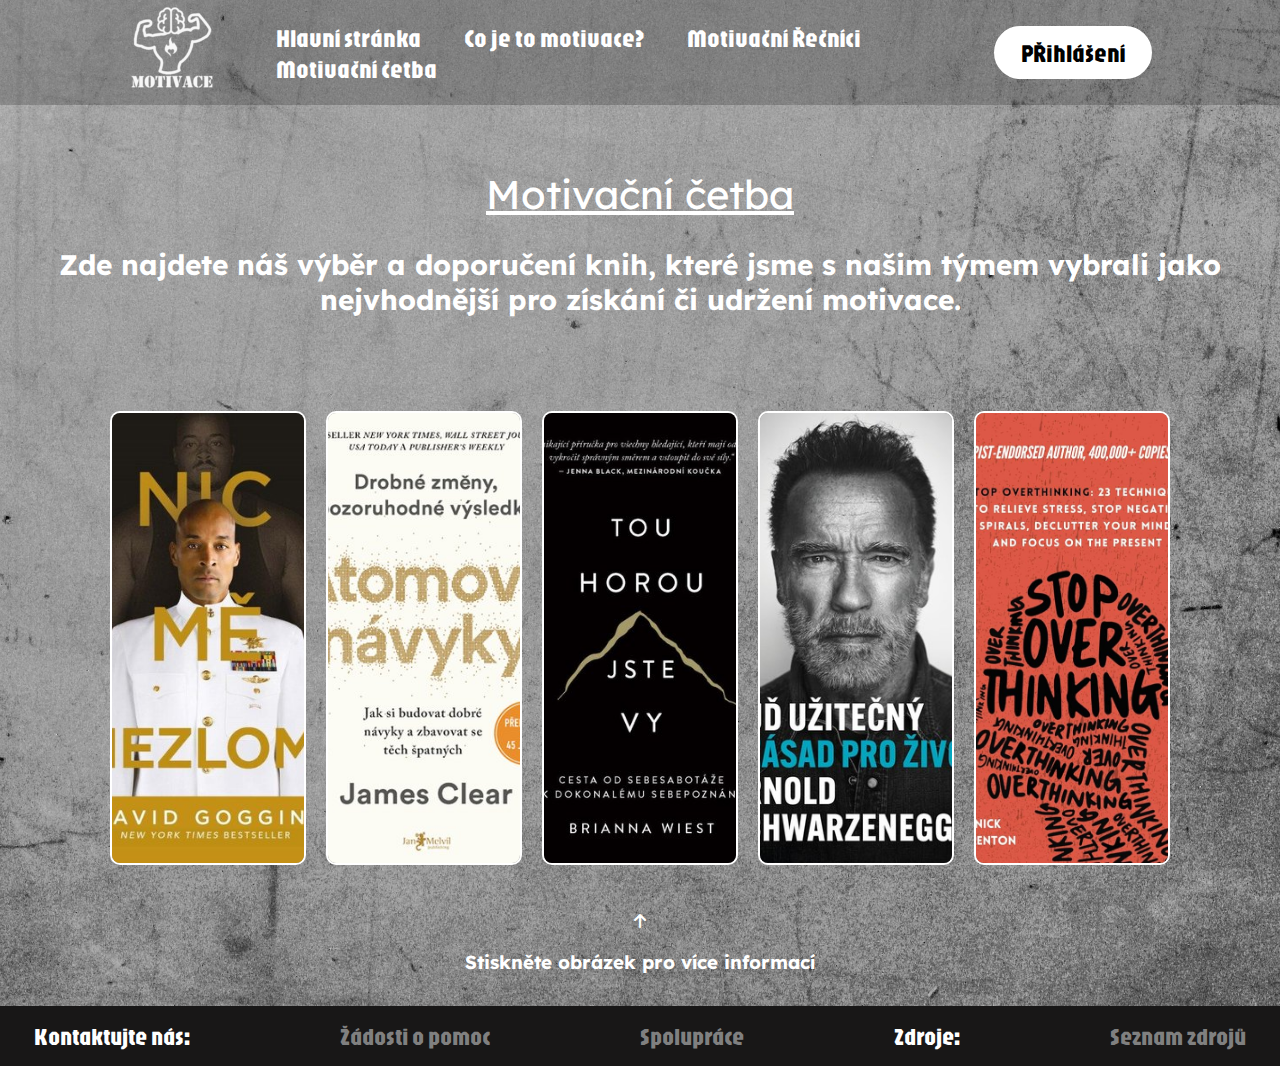
<file: books.html>
<!DOCTYPE html>
<html lang="cs">
<head>
    <meta charset="UTF-8">
    <meta name="viewport" content="width=device-width, initial-scale=1.0">
    <title>Motivační knihy</title>
    <link rel="stylesheet" href="css/booksstyle.css">
    <link rel="stylesheet" href="https://cdnjs.cloudflare.com/ajax/libs/font-awesome/6.7.2/css/all.min.css" integrity="sha512-Evv84Mr4kqVGRNSgIGL/F/aIDqQb7xQ2vcrdIwxfjThSH8CSR7PBEakCr51Ck+w+/U6swU2Im1vVX0SVk9ABhg==" crossorigin="anonymous" referrerpolicy="no-referrer" />
</head>
<body>
    <header>
        <div class="logo">
            <a href="index.html">
                <img src="pic/ikonawhitesmall.png" alt="">
            </a>
        </div>
        <nav>
            <ul>
                <li> <a href="index.html">Hlavní stránka</a></li>
                <li> <a href="what.html">Co je to motivace?</a></li>
                <li> <a href="who.html">Motivační řečníci</a></li>
                <li> <a href="books.html">Motivační četba</a></li>
            </ul>
        </nav>
        <button> <a href="login.html"><font>Přihlášení</font></a></button>
    </header>
<div class="knihy-uvod">
    <u> Motivační četba</u>
    <h3>Zde najdete náš výběr a doporučení knih, které jsme s našim týmem vybrali jako nejvhodnější pro získání či udržení motivace.</h3>
</div>
<div class="container">
        <img  src="pic/nic-me-nezlomi.jpg" alt="">
        <img  src="pic/atomove-navyky-jak-si-budovat-dobre-navyky-a-zbavovat-se-tech-spatnych.jpg" alt="">
        <img  src="pic/tou-horou-jste-vy-cesta-od-sebesabotaze-k-dokonalemu-sebepoznani.jpg" alt="">
        <img  src="pic/bud-uzitecny.jpg" alt="">
        <img  src="pic/71k9zlFpoDL._AC_UF894,1000_QL80_.jpg" alt="">
    </div>
    
    <div class="knihy-info">
        <i class="fa-solid fa-arrow-up"></i>
        <h3> Stiskněte obrázek pro více informací</h3>
    </div>

<footer id="footer">
    <div>Kontaktujte nás:</div>
    <a href="appointments.php">Žádosti o pomoc</a>
    <a href="mailto:d21770@oaopava.cz">Spolupráce</a>
    <div>Zdroje:</div>
    <a href="zdroje.html">Seznam zdrojů</a>
</footer>

</body>
</html>
</file>
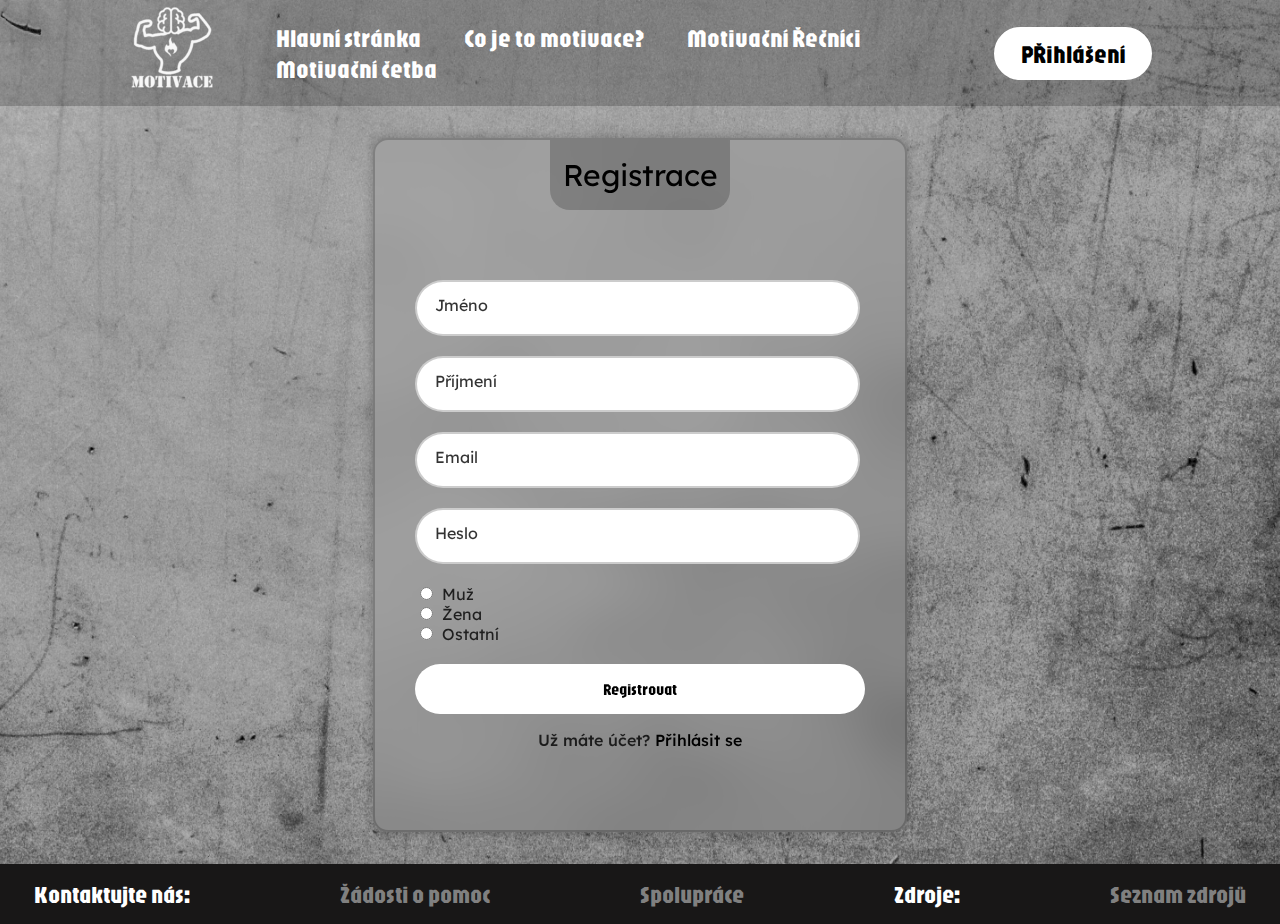
<file: reg.html>
<!DOCTYPE html>
<html lang="cs">
<head>
    <meta charset="UTF-8">
    <meta name="viewport" content="width=device-width, initial-scale=1.0">
    <title>Registrace</title>
    <link rel="stylesheet" href="css/registracestyle.css">
    <link rel="stylesheet" href="https://cdnjs.cloudflare.com/ajax/libs/font-awesome/6.7.2/css/all.min.css" integrity="sha512-Evv84Mr4kqVGRNSgIGL/F/aIDqQb7xQ2vcrdIwxfjThSH8CSR7PBEakCr51Ck+w+/U6swU2Im1vVX0SVk9ABhg==" crossorigin="anonymous" referrerpolicy="no-referrer" />

</head>
<body>
    <header>
        <div class="logo">
            <a href="index.html">
                <img src="pic/ikonawhitesmall.png" alt="">
            </a>
        </div>
        <nav>
            <ul>
                <li> <a href="index.html">Hlavní stránka</a></li>
                <li> <a href="what.html">Co je to motivace?</a></li>
                <li> <a href="who.html">Motivační řečníci</a></li>
                <li> <a href="books.html">Motivační četba</a></li>
            </ul>
        </nav>
        <button> <a href="login.html"><font>Přihlášení</font></a></button>
    </header>
    <div class="container">
        <div class="login_container">
            <div class="login_title">
                <span>Registrace</span>
            </div>
            <form action="registrace.php" method="POST">
                <div class="input_wrapper">
                    <input type="text" id="jmeno" class="input_field" name="jmeno" required>
                    <label for="jmeno" class="label">Jméno</label>
                </div>
                <div class="input_wrapper">
                    <input type="text" id="prijmeni" class="input_field" name="prijmeni" required>
                    <label for="prijmeni" class="label">Příjmení</label>
                </div>
                <div class="input_wrapper">
                    <input type="email" id="email" class="input_field" name="email" required>
                    <label for="email" class="label">Email</label>
                </div>
                <div class="input_wrapper">
                    <input type="password" id="heslo" class="input_field" name="heslo" required>
                    <label for="heslo" class="label">Heslo</label>
                </div>
                <div class="input_wrapper">
                    <label for="muz">
                        <input type="radio" name="pohlavi" id="muz" value="muz" required> Muž
                    </label>
                    <label for="zena">
                        <input type="radio" name="pohlavi" id="zena" value="zena" required> Žena
                    </label>
                    <label for="ostatni">
                        <input type="radio" name="pohlavi" id="ostatni" value="ostatni" required> Ostatní
                    </label>
                </div>
                <button type="submit" class="input-submit">Registrovat</button>
            </form>
            <div class="signup">
                <p>Už máte účet? <a href="login.html">Přihlásit se</a></p>
            </div>
        </div>
    </div>
    <footer id="footer">
        <div>Kontaktujte nás:</div>
        <a href="appointments.php">Žádosti o pomoc</a>
        <a href="mailto:d21770@oaopava.cz">Spolupráce</a>
        <div>Zdroje:</div>
        <a href="zdroje.html">Seznam zdrojů</a>
    </footer>
</body>
</html>
</file>
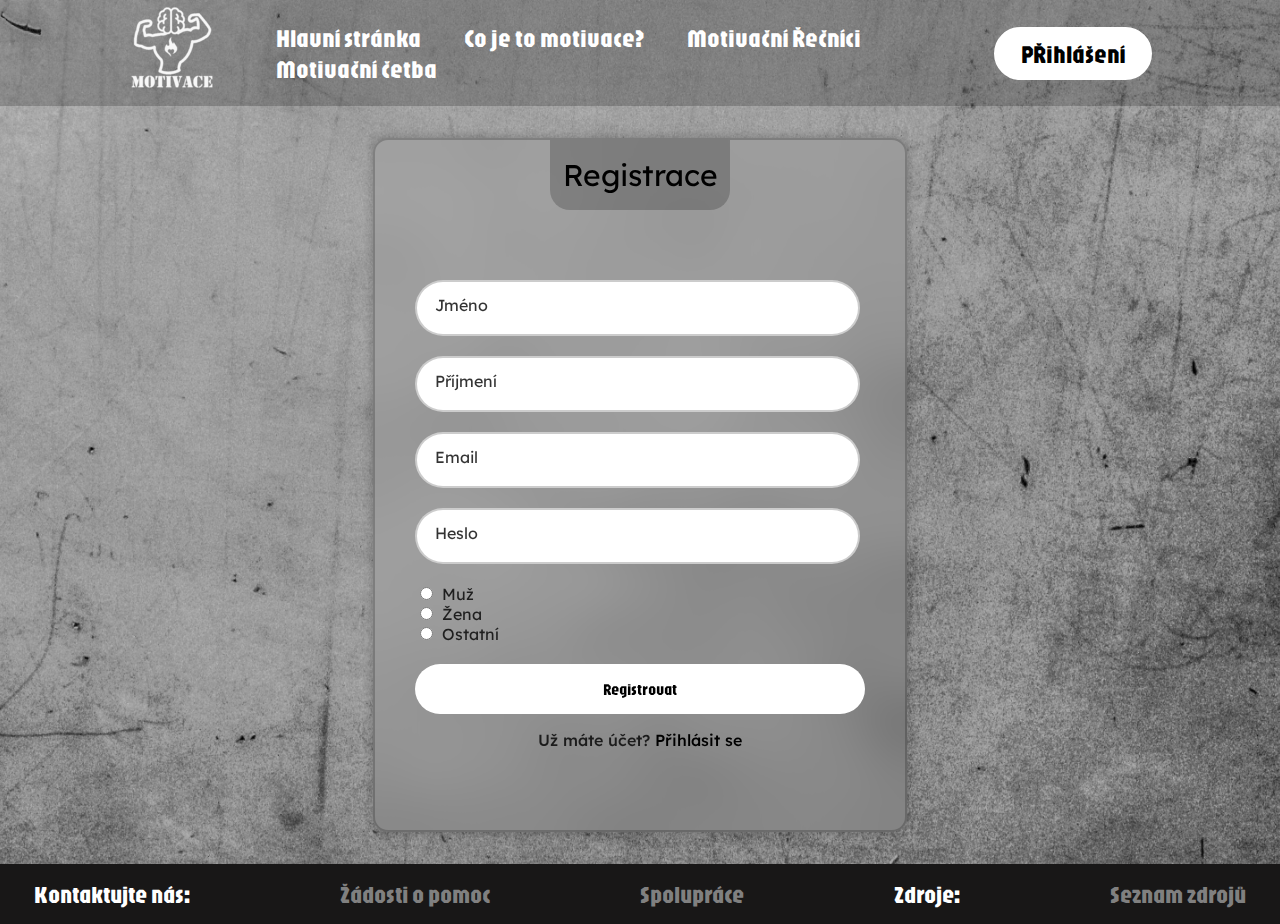
<file: registrace.html>
<!DOCTYPE html>
<html lang="cs">
<head>
    <meta charset="UTF-8">
    <meta name="viewport" content="width=device-width, initial-scale=1.0">
    <title>Registrace</title>
    <link rel="stylesheet" href="css/registracestyle.css">
    <link rel="stylesheet" href="https://cdnjs.cloudflare.com/ajax/libs/font-awesome/6.7.2/css/all.min.css" integrity="sha512-Evv84Mr4kqVGRNSgIGL/F/aIDqQb7xQ2vcrdIwxfjThSH8CSR7PBEakCr51Ck+w+/U6swU2Im1vVX0SVk9ABhg==" crossorigin="anonymous" referrerpolicy="no-referrer" />

</head>
<body>
    <header>
        <div class="logo">
            <a href="index.html">
                <img src="pic/ikonawhitesmall.png" alt="">
            </a>
        </div>
        <nav>
            <ul>
                <li> <a href="index.html">Hlavní stránka</a></li>
                <li> <a href="what.html">Co je to motivace?</a></li>
                <li> <a href="who.html">Motivační řečníci</a></li>
                <li> <a href="books.html">Motivační četba</a></li>
            </ul>
        </nav>
        <button> <a href="login.html"><font>Přihlášení</font></a></button>
    </header>
    <div class="container">
        <div class="login_container">
            <div class="login_title">
                <span>Registrace</span>
            </div>
            <form action="registrace.php" method="POST">
                <div class="input_wrapper">
                    <input type="text" id="jmeno" class="input_field" name="jmeno" required>
                    <label for="jmeno" class="label">Jméno</label>
                </div>
                <div class="input_wrapper">
                    <input type="text" id="prijmeni" class="input_field" name="prijmeni" required>
                    <label for="prijmeni" class="label">Příjmení</label>
                </div>
                <div class="input_wrapper">
                    <input type="email" id="email" class="input_field" name="email" required>
                    <label for="email" class="label">Email</label>
                </div>
                <div class="input_wrapper">
                    <input type="password" id="heslo" class="input_field" name="heslo" required>
                    <label for="heslo" class="label">Heslo</label>
                </div>
                <div class="input_wrapper">
                    <label for="muz">
                        <input type="radio" name="pohlavi" id="muz" value="muz" required> Muž
                    </label>
                    <label for="zena">
                        <input type="radio" name="pohlavi" id="zena" value="zena" required> Žena
                    </label>
                    <label for="ostatni">
                        <input type="radio" name="pohlavi" id="ostatni" value="ostatni" required> Ostatní
                    </label>
                </div>
                <button type="submit" class="input-submit">Registrovat</button>
            </form>
            <div class="signup">
                <p>Už máte účet? <a href="login.html">Přihlásit se</a></p>
            </div>
        </div>
    </div>
    <footer id="footer">
        <div>Kontaktujte nás:</div>
        <a href="mailto:d21770@oaopava.cz">Žádosti o pomoc</a>
        <a href="mailto:d21770@oaopava.cz">Spolupráce</a>
        <div>Zdroje:</div>
        <a href="zdroje.html">Seznam zdrojů</a>
    </footer>
</body>
</html>
</file>
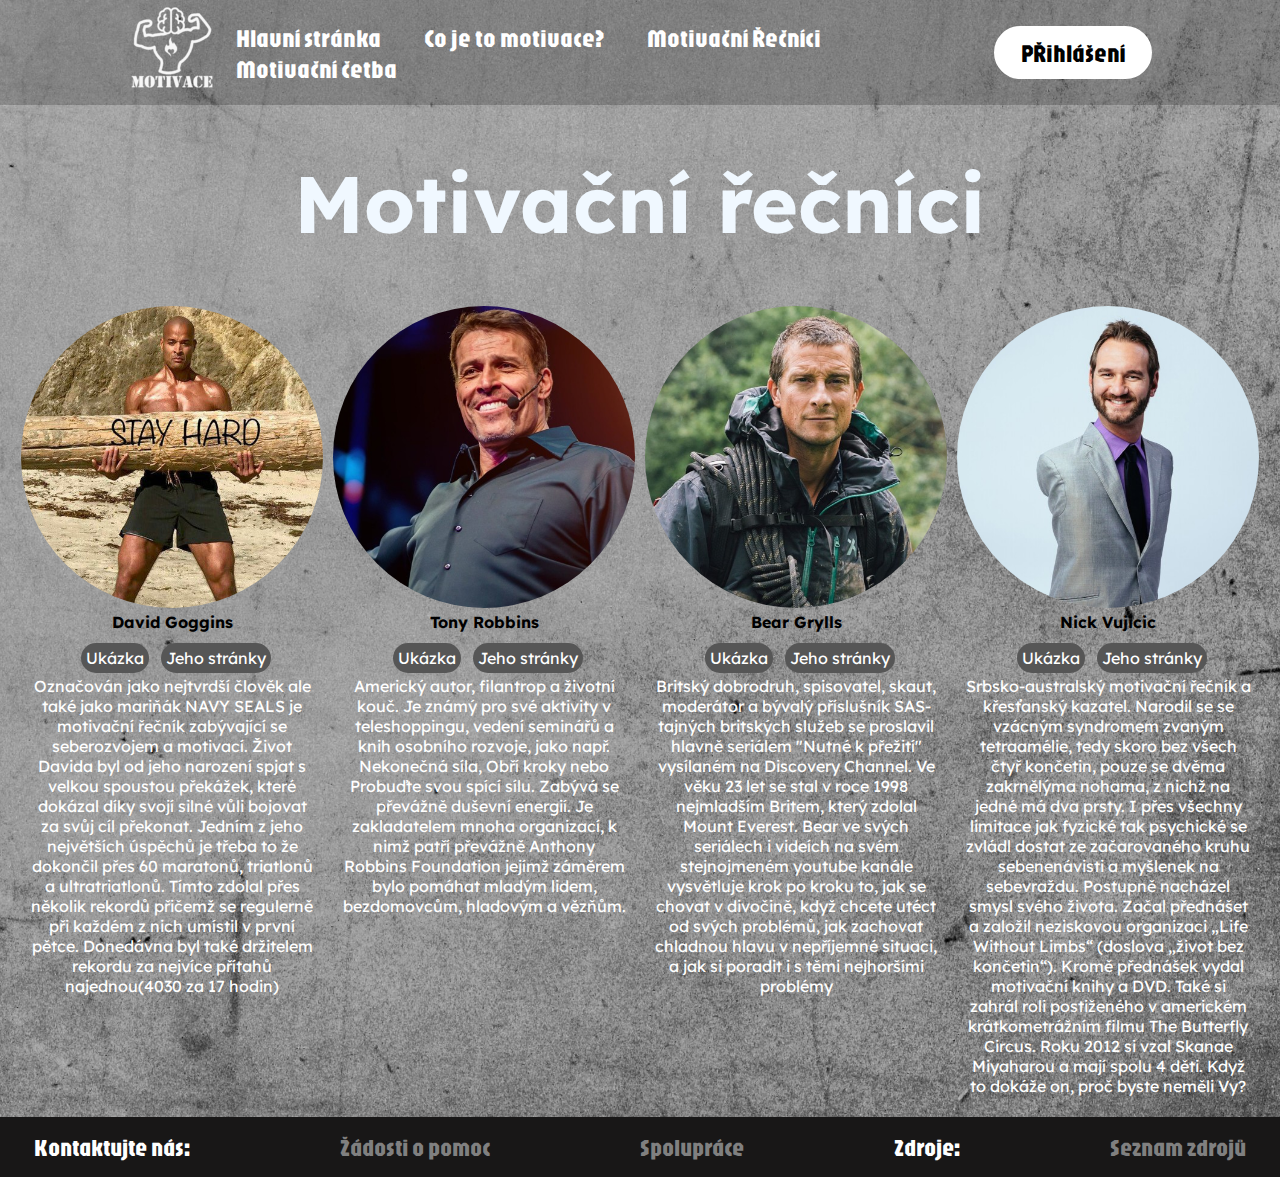
<file: who.html>
<!DOCTYPE html>
<html lang="cs">
<head>
    <meta charset="UTF-8">
    <meta name="viewport" content="width=device-width, initial-scale=1.0">
    <title>Motivační řečníci</title>
    <link rel="stylesheet" href="css/whostyles.css">
</head>
<body>
    <header>
        <div class="logo">
            <a href="index.html">
                <img src="pic/ikonawhitesmall.png" alt="">
            </a>
        </div>
        <nav>
            <ul>
                <li> <a href="index.html">Hlavní stránka</a></li>
                <li> <a href="what.html">Co je to motivace?</a></li>
                <li> <a href="who.html">Motivační řečníci</a></li>
                <li> <a href="books.html">Motivační četba</a></li>
            </ul>
        </nav>
        <button> <a href="login.html"><font>Přihlášení</font></a></button>
    </header>

    <section id="guys">
        <div class="container"></div>
        <h2 class="m-heading text-center">Motivační řečníci</h2>
        <div class="row">
            <div class="columna">
                <img src="pic/gogin.jpg" alt="gog" style="width:100%">
                <h4>David Goggins</h4>
                <div class="text-center">
                <a href="https://www.youtube.com/watch?v=G7RKBfLkn7A">Ukázka</a> <a href="https://davidgoggins.com/">Jeho stránky</a>
                </div>
                <p>Označován jako nejtvrdší člověk ale také jako mariňák NAVY SEALS je motivační řečník zabývající se  seberozvojem a motivací. Život Davida byl od jeho narození spjat s velkou spoustou překážek, které dokázal díky svojí silné vůli bojovat za svůj cíl překonat. Jedním z jeho největších úspěchů je třeba to že dokončil přes 60 maratonů, triatlonů a ultratriatlonů. Tímto zdolal přes několik rekordů přičemž se regulerně při každém z nich umístil v první pětce. Donedávna byl také držitelem rekordu za nejvíce přítahů najednou(4030 za 17 hodin)</p>
            </div>
            <div class="columna">
                <img src="pic/tony.jpg" alt="Tony" style="width:100%">
                <h4>Tony Robbins</h4>
                <div class="text-center">
                <a href="https://www.youtube.com/watch?v=Rd1uNwqxx6I">Ukázka</a> <a href="https://www.tonyrobbins.com/">Jeho stránky</a>
                    </div>
                <p>Americký autor, filantrop a životní kouč. Je známý pro své aktivity v teleshoppingu, vedení seminářů a knih osobního rozvoje, jako např. Nekonečná síla, Obří kroky nebo Probuďte svou spící sílu. Zabývá se převážně duševní energií. Je zakladatelem mnoha organizací, k nimž patří převážně Anthony Robbins Foundation jejímž záměrem bylo pomáhat mladým lidem, bezdomovcům, hladovým a vězňům.</p>
            </div>
            <div class="columna">
                <img src="pic/artworks-Cfdtd9UyMyxUXW96-FMCM4A-t500x500.jpg" alt="bear" style="width:100%">
                <h4>Bear Grylls</h4>
                <div class="text-center">
                <a href="https://www.youtube.com/watch?v=J1cBp_eimuU">Ukázka</a> <a href="https://www.beargrylls.com/">Jeho stránky</a>
            </div>
                <p>Britský dobrodruh, spisovatel, skaut, moderátor a bývalý příslušník SAS-tajných britských služeb se proslavil hlavně seriálem "Nutné k přežití" vysílaném na Discovery Channel. Ve věku 23 let se stal v roce 1998 nejmladším Britem, který zdolal Mount Everest. Bear ve svých seriálech i videích na svém stejnojmeném youtube kanále vysvětluje krok po kroku to, jak se chovat v divočině, když chcete utéct od svých problémů, jak zachovat chladnou hlavu v nepříjemné situaci, a jak si poradit i s těmi nejhoršími problémy</p>
            </div>
            <div class="columna">
                <img src="pic/nick.jpg" alt="vuji" style="width:100%">
                <h4>Nick Vujicic</h4>
                <div class="text-center">
                <a href="https://www.youtube.com/watch?v=ynYTDN8vDC4">Ukázka</a> <a href="https://nickvujicic.com/">Jeho stránky</a>
            </div>
                <p>Srbsko-australský motivační řečník a křesťanský kazatel. Narodil se se vzácným syndromem zvaným tetraamélie, tedy skoro bez všech čtyř končetin, pouze se dvěma zakrnělýma nohama, z nichž na jedné má dva prsty. I přes všechny limitace jak fyzické tak psychické se zvládl dostat ze začarovaného kruhu sebenenávisti a myšlenek na sebevraždu. Postupně nacházel smysl svého života. Začal přednášet a založil neziskovou organizaci „Life Without Limbs“ (doslova „život bez končetin“). Kromě přednášek vydal motivační knihy a DVD. Také si zahrál roli postiženého v americkém krátkometrážním filmu The Butterfly Circus. Roku 2012 si vzal Skanae Miyaharou a mají spolu 4 děti. Když to dokáže on, proč byste neměli Vy?</p>
            </div>
        </div>
    </section>


    <footer id="footer">
        <div>Kontaktujte nás:</div>
        <a href="appointments.php">Žádosti o pomoc</a>
        <a href="mailto:d21770@oaopava.cz">Spolupráce</a>
        <div>Zdroje:</div>
        <a href="zdroje.html">Seznam zdrojů</a>
    </footer>
    

</body>
</html>
</file>
<file: css/booksstyle.css>
@import url('https://fonts.googleapis.com/css2?family=Jaro:opsz@6..72&display=swap');
@import url('https://fonts.googleapis.com/css2?family=Jaro:opsz@6..72&family=Lexend:wght@100..900&display=swap');
@import url("navfoot.css");

html {
  margin: 0;
  padding: 0;
}

body {
  background: url(../pic/back.jpg) no-repeat;
  height: auto;
  background-size: cover;
  background-position: center;
  margin: 0;
  padding: 0;
}

.container {
    margin: 50px 0;
    width: 100%;
    height: 450px;
    display: flex;
    justify-content: center;
    gap: 20px;
  }
  
  .container img {
    width: 15%;
    height: 100%;
    object-fit: cover;
    border-radius: 10px;
    border: 2px solid rgba(255, 255, 255, 255);
    transition: all ease-in-out 0.5s;
  }
  
  .container img:hover {
    width: 25%;
  }
  
  .knihy-uvod {
    margin-top: 3rem;
    margin-bottom: 1rem;
    padding: 1rem;
    text-align: center;
    color: white;
    justify-content: center;
    font-family: 'Lexend', sans-serif;
    font-size: 1.5rem;
  }
  
  .knihy-uvod u {
    font-size: 2.5rem;
    font-family: 'Lexend', sans-serif;
  }
  .knihy-info {
    text-align: center;
    color: white;
    justify-content: center;
    font-family: 'Lexend', sans-serif;
    font-size: 1rem;
    margin-bottom: 2rem;
  
  }

  .l-heading {
    font-size: 4rem;
    margin-bottom: 1.3rem;
    line-height: 1.1;
  }

i {
  font-family: Arial, Helvetica, sans-serif;
}
</file>
<file: css/registracestyle.css>
@import url('https://fonts.googleapis.com/css2?family=Jaro:opsz@6..72&display=swap');
@import url('https://fonts.googleapis.com/css2?family=Jaro:opsz@6..72&family=Lexend:wght@100..900&display=swap');
@import url("navfoot.css");
/* Import fontů */
@import url('https://fonts.googleapis.com/css2?family=Jaro:opsz@6..72&display=swap');
@import url('https://fonts.googleapis.com/css2?family=Jaro:opsz@6..72&family=Lexend:wght@100..900&display=swap');

/* Základní nastavení */
html {
    margin: 0;
    padding: 0;
}

body {
    background: url(../pic/back.jpg) no-repeat;
    background-size: cover;
    background-position: center;
    height: auto;
    margin: 0;
    padding: 0;
    font-family: Lexend;
}

/* Kontainer formuláře */
.container {
    display: flex;
    justify-content: center;
    align-items: center;
    min-height: 70vh;
    background-color: rgba(0, 0, 0, 0); /* Poloprůhledné pozadí */
    margin-bottom: 2rem;
    margin-top: 2rem;
}

.login_container {
    position: relative;
    backdrop-filter: blur(25px); /* Efekt rozostření pozadí */
    width: 450px;
    padding: 7.5em 2.5em 4em 2.5em;
    border-radius: 15px;
    border: 2px solid rgba(0, 0, 0, 0.2);
    box-shadow: 0px 0px 10px 2px rgba(0, 0, 0, 0.2);
    background-color: 0,0,0,0.2;
    color: rgba(0, 0, 0, 0.8);
}

/* Titulek formuláře */
.login_title {
    position: absolute;
    left: 50%;
    top: 0;
    transform: translateX(-50%);
    width: 180px;
    background-color: rgba(0, 0, 0, 0.2);
    border-radius: 0 0 20px 20px;
    height: 70px;
    display: flex;
    justify-content: center;
    align-items: center;
}

.login_title span {
    font-size: 30px;
    color: black;
}



/* Styl pro vstupní pole */
.input_wrapper {
    display: flex;
    flex-direction: column;
    margin: 20px 0;
    position: relative;
}

.input_field {
    width: 90%;
    height: 50px;
    font-size: 16px;
    color: black;
    background: transparent;
    padding-inline: 35px 1px;
    border-radius: 30px;
    border: 2px solid rgba(0, 0, 0, 0.2);
    outline: none;
    background-color: white;
}

.input_field:focus ~ .label,
.input_field:valid ~ .label {
    position: absolute;
    top: -20px;
    left: 20px;
    font-size: 14px;
    background-color: rgba(0, 0, 0, 0.2);
    color: black;
    border-radius: 30px;
    padding: 0 10px;
}

.label {
    position: absolute;
    top: 15px;
    left: 20px;
    transition: 0.2s;
}

/* Ikony v input polích */
.icon {
    position: absolute;
    font-size: 20px;
    top: 18px;
    right: 25px;
}

/* Pohlaví (radio buttons) */
.input_wrapper label {
    display: inline-block;
    margin-right: 15px;  /* Mezery mezi jednotlivými možnostmi */
    font-size: 16px;
    font-weight: normal;
}

input[type="radio"] {
    margin-right: 5px;  /* Vytvoření mezery mezi rámečkem a textem */
}

/* Button pro odeslání */
.input-submit {
    width: 100%;
    height: 50px;
    background: white;
    font-size: 16px;
    border-radius: 30px;
    cursor: pointer;
    font-weight: 500;
    border: none;
    transition: 0.3s;
}

.input-submit:hover {
    background: rgb(54, 50, 50);
    color: white;
}

/* Odkaz pro přihlášení */
.signup {
    text-align: center;
    font-weight: 500;
}

.signup a {
    color: black;
    text-decoration: none;
}

.signup a:hover {
    text-decoration: underline;
}

/* Responzivní design */
@media only screen and (max-width: 564px) {
    .container {
        padding: 20px;
    }

    .login_container {
        padding: 7.5em 1.5em 4em 1.5em;
    }
}
</file>
<file: css/whostyles.css>
@import url('https://fonts.googleapis.com/css2?family=Jaro:opsz@6..72&display=swap');
@import url('https://fonts.googleapis.com/css2?family=Jaro:opsz@6..72&family=Lexend:wght@100..900&display=swap');
@import url("navfoot.css");
html {
    margin: 0;
    padding: 0;
}

body {
    background: url(../pic/back.jpg) no-repeat;
    height: auto;
    background-size: cover;
    background-position: center;
    margin: 0;
    padding: 0;
}
      
    * {
        margin: 0;
        padding: 0;
        box-sizing: border-box;
      
    }


    h2 {
      margin: 2rem 0;
    }
  
    p {
      margin: 0.5rem;
    }
  
    section{
      margin: 0 1rem;
    }
  
    .container {
      max-width: 1000px;
      margin: auto;
      padding: 0 2rem;
  
    }
  
    .text-center{
        text-align: center;
    }
    .m-heading {
      font-size: 5rem;
      padding: 1rem;
      margin-bottom: 2rem;
      color: aliceblue;
      font-family: Lexend;
      
    }

  
    #who {
      
      display:flex;
      padding: 2rem;
      gap: 1rem;
      background-color: #565656;
      color: aliceblue;
      margin: 0 auto;
      border-radius: 17px;
      
    }
  
    #who div {
      flex: 1;
    }
  
  
  
    #who h2 {
      padding-left: 2rem;
    }
  
    #who-text {
      margin: 10 ;
    }
  
  
  
    .columna {
      float: left;
      width: 25%;
      padding: 5px; 
    }
  
    .row::after {
      content: "";
      clear: both;
      display: table;
    }
  
    .bg-dark {
      background-color: #565656;
      text-align: center;
      margin-top: 2rem;
      color: whitesmoke;
      display: flex;
      justify-content: space-between;
      padding: 1rem;
      flex-wrap: wrap;
      align-items: center;
    }
  
    #guys img {
        border-radius: 50%;
    }
  
    p {
        text-align: center;
        font-family: Lexend;
        font-size: 1rem;
        margin-bottom: 1rem;
        color: white;
    }

    h4 {
        text-align: center;
        font-family: Lexend;
        margin-bottom: 1rem;

    }

    .row a {
        text-decoration: none;
        font-family: Lexend;
        margin-left: 0.5rem;
        text-align: center;
        background-color: #565656;
        border-radius: 20px;
        padding: 5px;
        color: rgb(255, 255, 255);
    }

    .row a:hover {
        color: rgb(0, 0, 0);
    }
</file>
